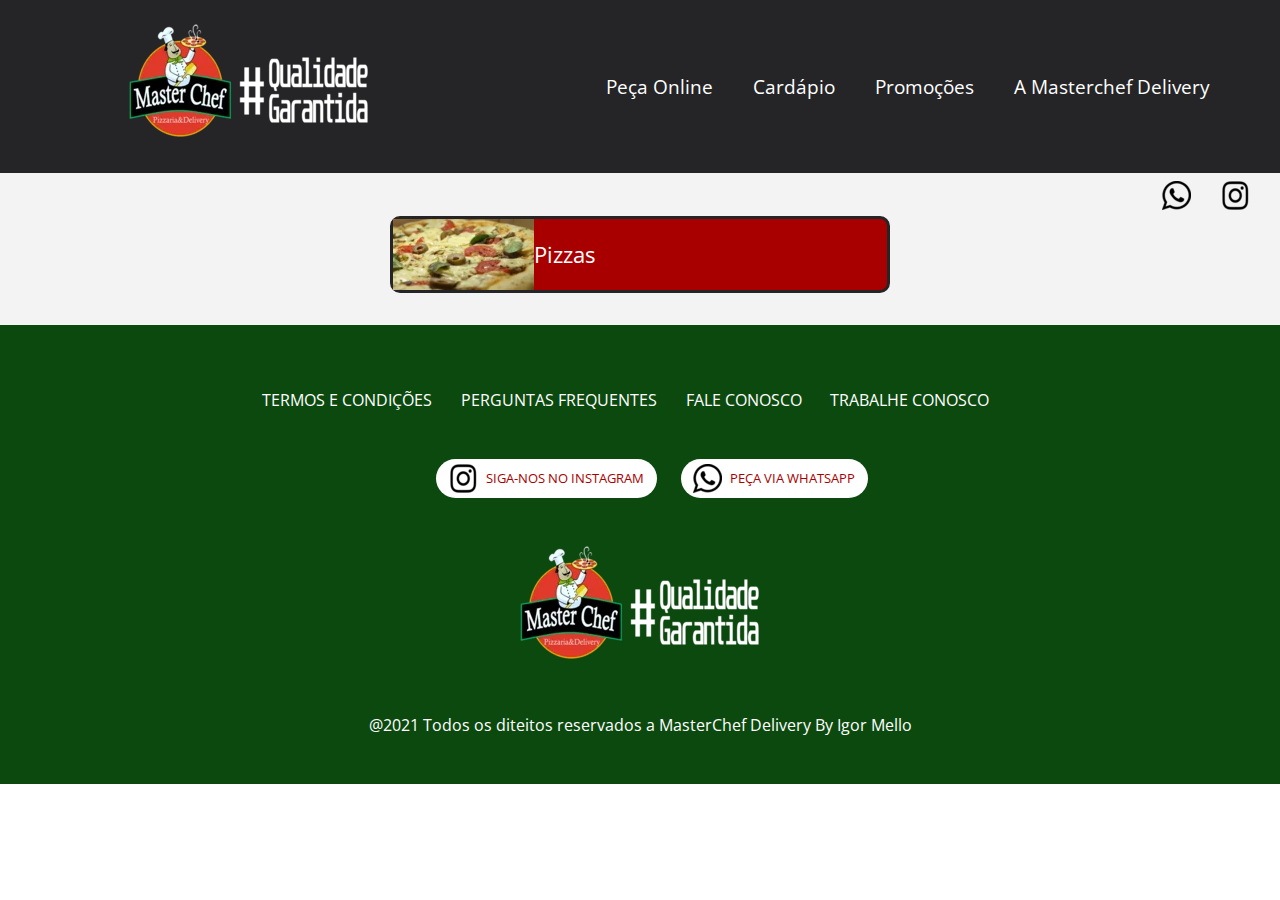
<file: cardapio.html>
<!DOCTYPE html>
<html lang="pt-BR">
<head>
    <meta charset="UTF-8">
    <meta http-equiv="X-UA-Compatible" content="IE=edge">
    <meta name="viewport" content="width=device-width, initial-scale=1.0">
    <link rel="stylesheet" href="style/main.css">
    <link rel="shortcut icon" href="img/LOGO 2.0.png" type="image/x-icon"/>
    <title>MastercheffDelivery</title>
    <script src="https://code.jquery.com/jquery-3.6.0.min.js" integrity="sha256-/xUj+3OJU5yExlq6GSYGSHk7tPXikynS7ogEvDej/m4="crossorigin="anonymous"></script>
</head>
<body>
<header>
    <header>
        <nav class="nav">
            <div class="logo">
                <a href="index.html"> <img src="img/logo.webp" alt="Logo Masterchef"> </a>
            </div> 
            <button class="hamburguer"></button>
            <ul class="mennu">
                <li><a href="https://api.whatsapp.com/message/AZ2OH4GBVG3QP1" target="_blank">Peça Online</a></li>
                <li><a href="cardapio.html" >Cardápio</a></li>
                <li><a href="#" >Promoções</a></li>
                <li><a href="historia.html" >A Masterchef Delivery</a></li>
            </ul>
        </nav>    
</header>
<section class="redes">
<a href="https://api.whatsapp.com/message/AZ2OH4GBVG3QP1" target="_blank">
    <img  class="imgredes" src="img/whatsapp.webp"   alt="Logo Masterchef">
</a> 
<a href="https://www.instagram.com/mastercheffdelivery/" target="_blank">
    <img class="imgredes" src="img/instagram.webp"  alt="Logo Masterchef">
</a>  
</section>
<section class="pizzas">
    <nav  class="cardapio">
            <a href="pizzas.html">
            <img src="img/pizzas.webp">
            <p>Pizzas</p>
            </a>
    </nav>
</section>

<!--footer initial-->
<footer>
    <nav class="menu-footer">
        <a class="l-footer" href="#">Termos e condições</a>
        <a class="l-footer" href= "#">Perguntas Frequentes</a>
        <a class="l-footer" href="#">Fale conosco</a>
        <a class="l-footer" href="#">Trabalhe conosco</a>
    </nav>
    <nav class="footer-social-media">
        <a class="social-media" href="https://www.instagram.com/mastercheffdelivery/">
            <img src="img/instagram.webp">
            <P>Siga-nos no Instagram</P>
        </a>
        <a class="social-media" href="https://api.whatsapp.com/message/AZ2OH4GBVG3QP1">
            <img src="img/whatsapp.webp">
            <p>Peça via WhatsApp</p>
        </a>
    </nav>
    <a class="img-footer" href="#">
        <img src="img/logo.webp">
    </a>
    <div class="copyright">
        <p>@2021 Todos os diteitos reservados a <a class="copyright-a" href="#">MasterChef Delivery</a> By <a class="copyright-a" href="#">Igor Mello</a></p>
    </div>
</footer>
</body>
<script src="js/script.js"></script>
</file>
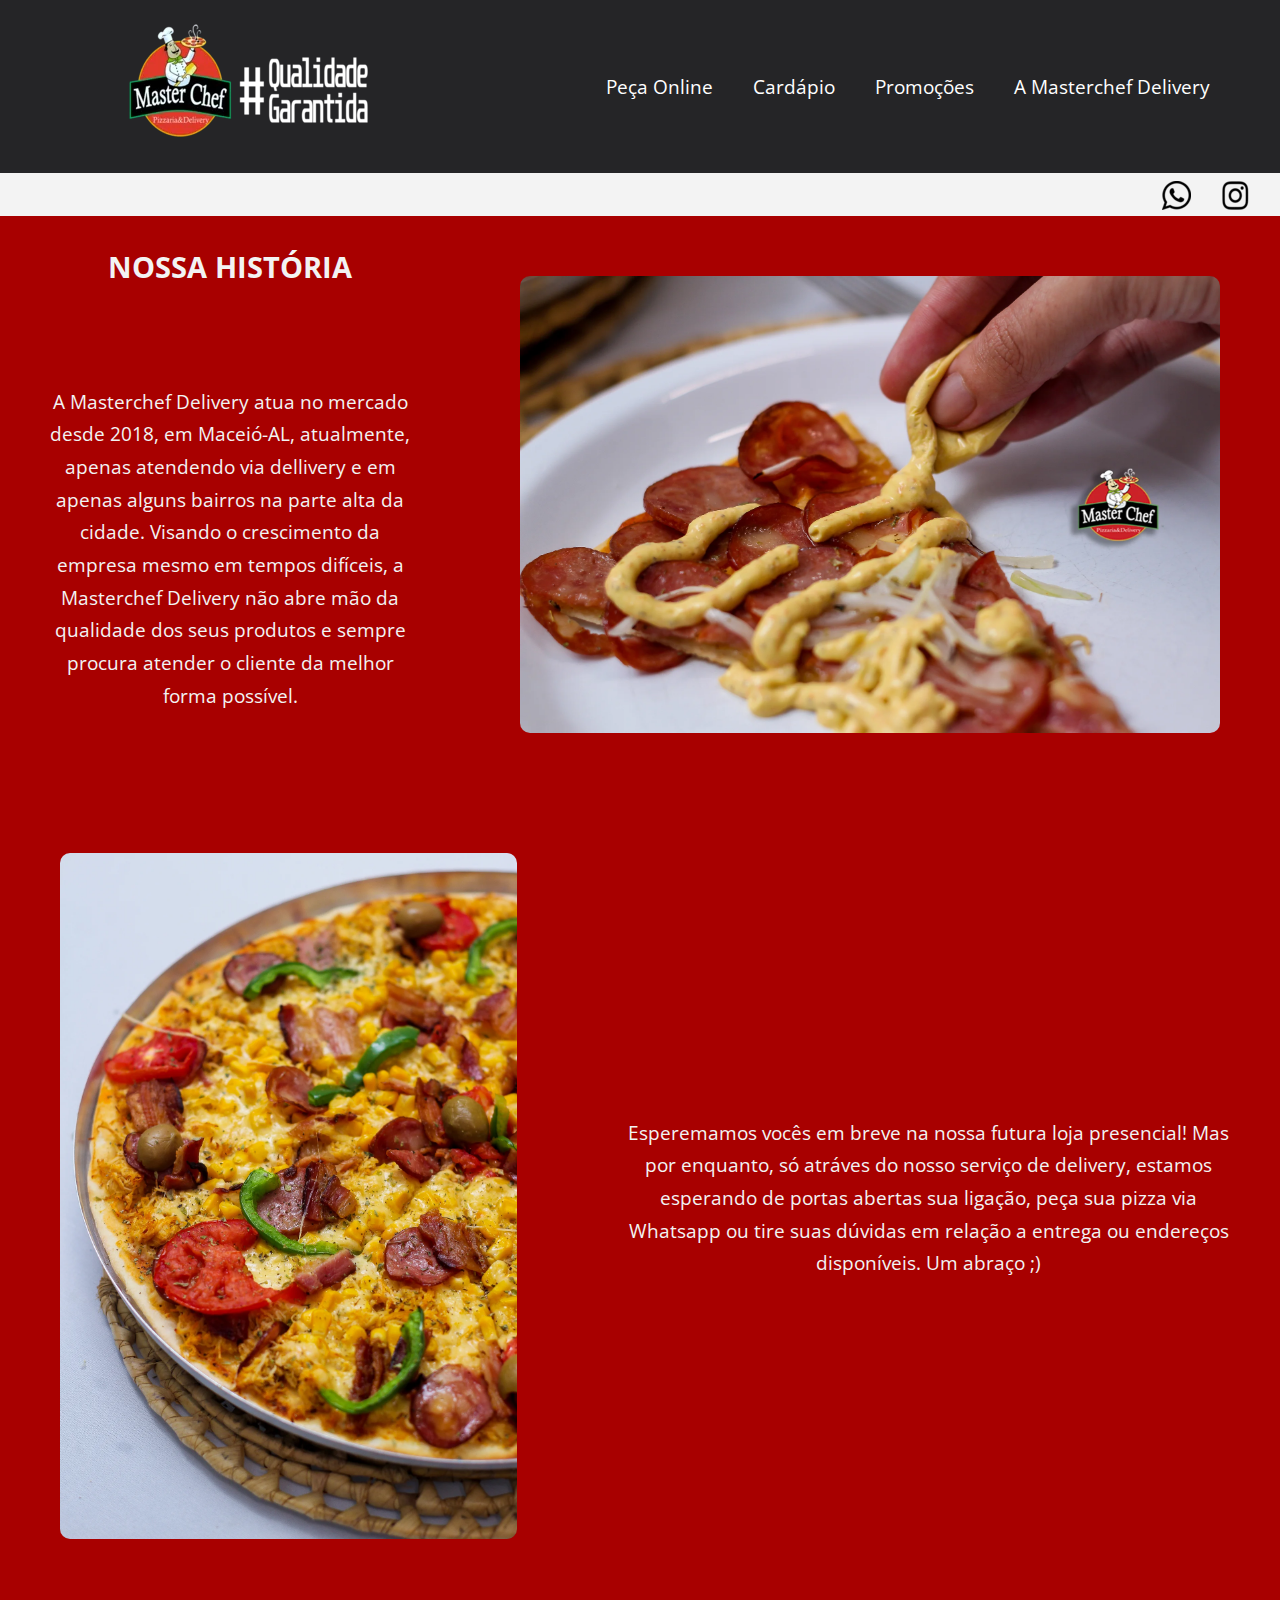
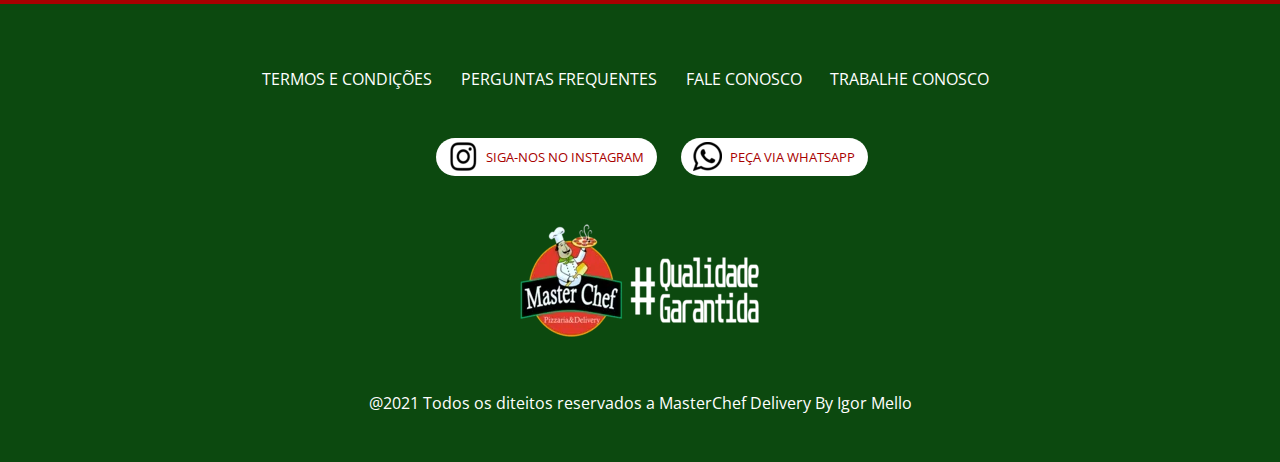
<file: historia.html>
<!DOCTYPE html>
<html lang="pt-BR">
<head>
    <meta charset="UTF-8">
    <meta http-equiv="X-UA-Compatible" content="IE=edge">
    <meta name="viewport" content="width=device-width, initial-scale=1.0">
    <link rel="stylesheet" href="style/main.css">
    <link rel="shortcut icon" href="img/LOGO 2.0.png" type="image/x-icon"/>
    <title>MastercheffDelivery</title>
    <script src="https://code.jquery.com/jquery-3.6.0.min.js" integrity="sha256-/xUj+3OJU5yExlq6GSYGSHk7tPXikynS7ogEvDej/m4="crossorigin="anonymous"></script>
</head>
<body>
    <header>
        <nav class="nav">
            <div class="logo">
                <a href="index.html"> <img src="img/logo.webp" alt="Logo Masterchef"> </a>
            </div> 
            <button class="hamburguer"></button>
            <ul class="mennu">
                <li><a href="https://api.whatsapp.com/message/AZ2OH4GBVG3QP1" target="_blank">Peça Online</a></li>
                <li><a href="cardapio.html" >Cardápio</a></li>
                <li><a href="#" >Promoções</a></li>
                <li><a href="historia.html" >A Masterchef Delivery</a></li>
            </ul>
        </nav>    
    </header>
    <section class="redes">
        <a href="https://api.whatsapp.com/message/AZ2OH4GBVG3QP1" target="_blank">
            <img  class="imgredes" src="img/whatsapp.webp"   alt="Logo Masterchef">
        </a> 
        <a href="https://www.instagram.com/mastercheffdelivery/" target="_blank">
            <img class="imgredes" src="img/instagram.webp"  alt="Logo Masterchef">
        </a>  
    </section>
    <section class="a-masterchef">
        <div class="fotos">
            <img src="img/historia1.webp" alt="">
        </div>
        <div class="text-h">
            <h1>Nossa história</h1>
            <p>A Masterchef Delivery atua no mercado desde 2018, em Maceió-AL, atualmente, apenas atendendo via dellivery e em apenas
                alguns bairros na parte alta da cidade. Visando o crescimento da empresa mesmo em tempos difíceis, a Masterchef Delivery não abre mão da qualidade
                dos seus produtos e sempre procura atender o cliente da melhor forma possível.
            </p>
        </div>    
    </section>
    <section class="a-masterchef">
        <div class="text-h">
            <p>Esperemamos vocês em breve na nossa futura loja presencial! Mas por enquanto, só atráves do nosso serviço de delivery, estamos esperando de portas
                abertas sua ligação, peça sua pizza via Whatsapp ou tire suas dúvidas em relação a entrega ou endereços disponíveis. Um abraço ;)
            </p>
        </div>
        <div class="fotos2">
            <img src="img/historia2.webp" alt="">
        </div>    
    </section>



    <footer>
        <nav class="menu-footer">
            <a class="l-footer" href="#">Termos e condições</a>
            <a class="l-footer" href= "#">Perguntas Frequentes</a>
            <a class="l-footer" href="#">Fale conosco</a>
            <a class="l-footer" href="#">Trabalhe conosco</a>
        </nav>
        <nav class="footer-social-media">
            <a class="social-media" href="https://www.instagram.com/mastercheffdelivery/">
                <img src="img/instagram.webp">
                <P>Siga-nos no Instagram</P>
            </a>
            <a class="social-media" href="https://api.whatsapp.com/message/AZ2OH4GBVG3QP1">
                <img src="img/whatsapp.webp">
                <p>Peça via WhatsApp</p>
            </a>
        </nav>
        <a class="img-footer" href="index.html">
            <img src="img/logo.webp">
        </a>
        <div class="copyright">
            <p>@2021 Todos os diteitos reservados a <a class="copyright-a" href="#">MasterChef Delivery</a> By <a class="copyright-a" href="#">Igor Mello</a></p>
        </div>
    </footer>
</body>
<script src="js/script.js"></script>
</html>
</file>
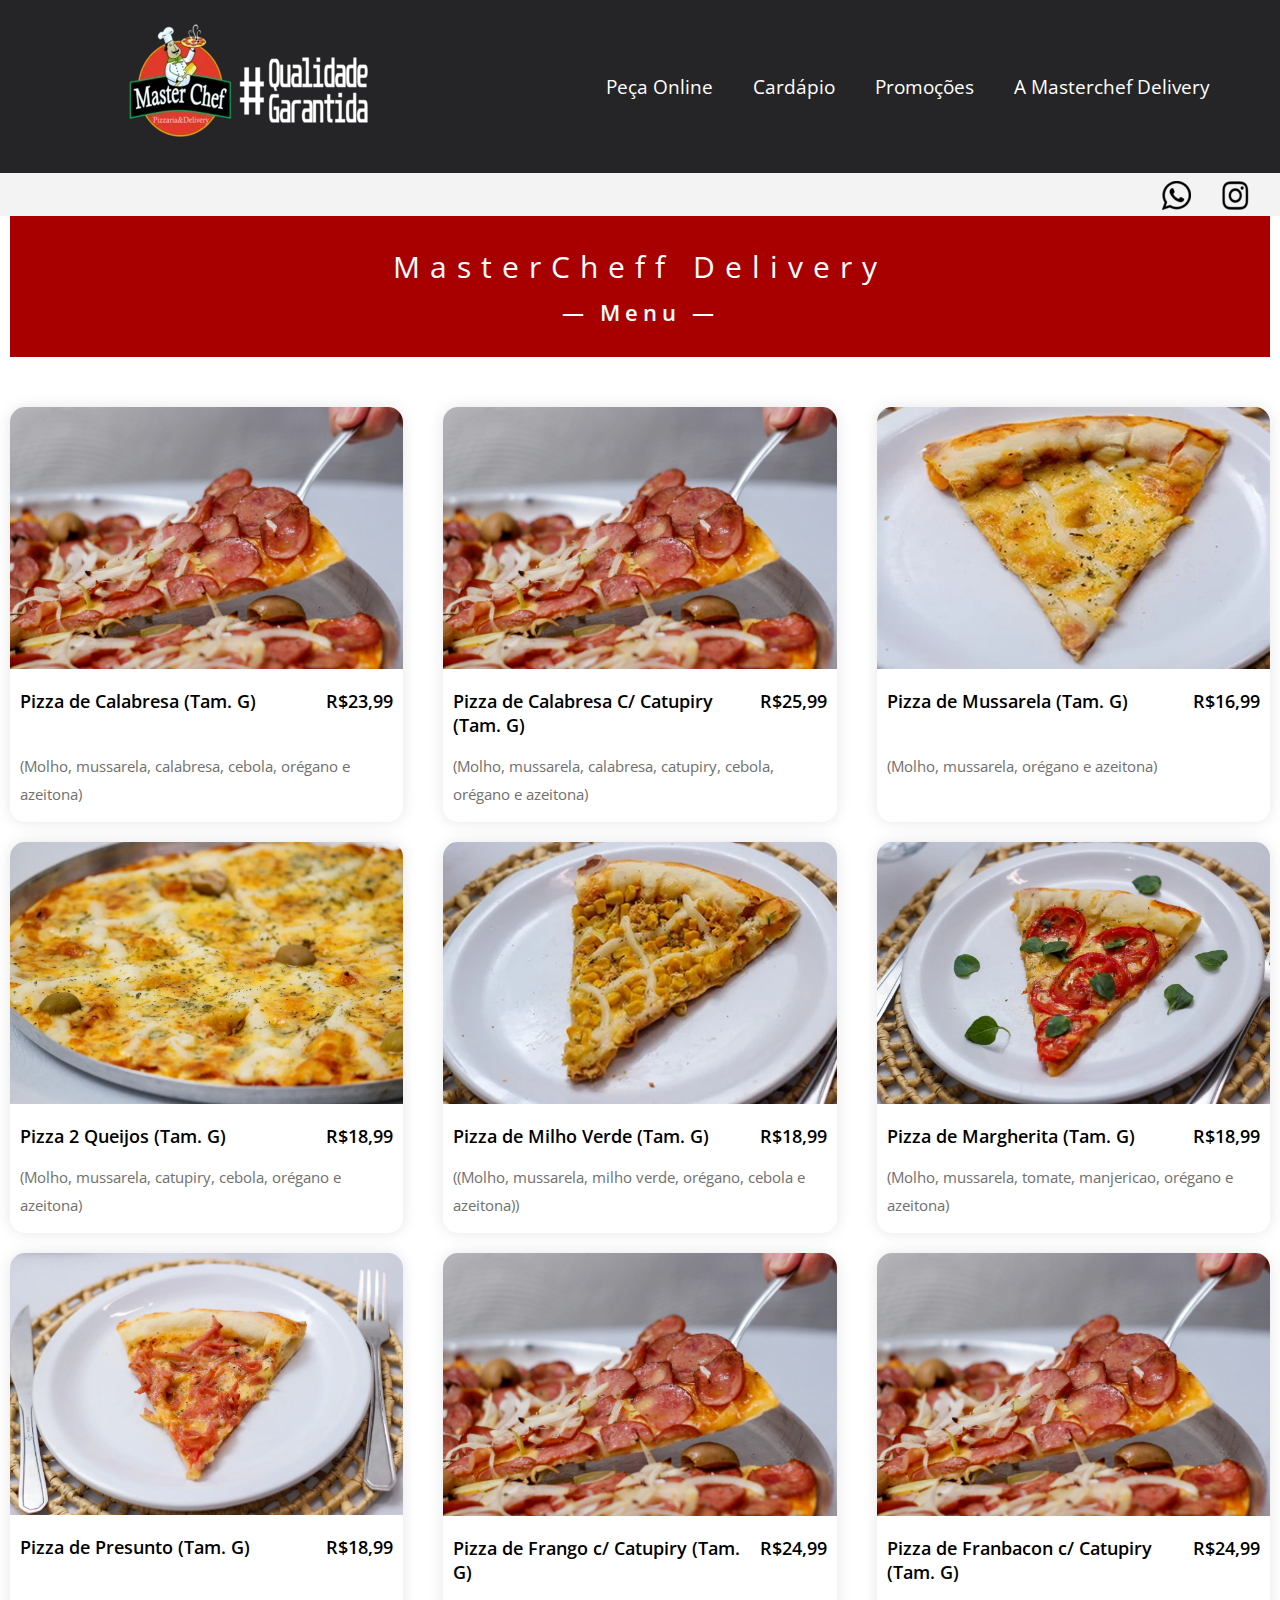
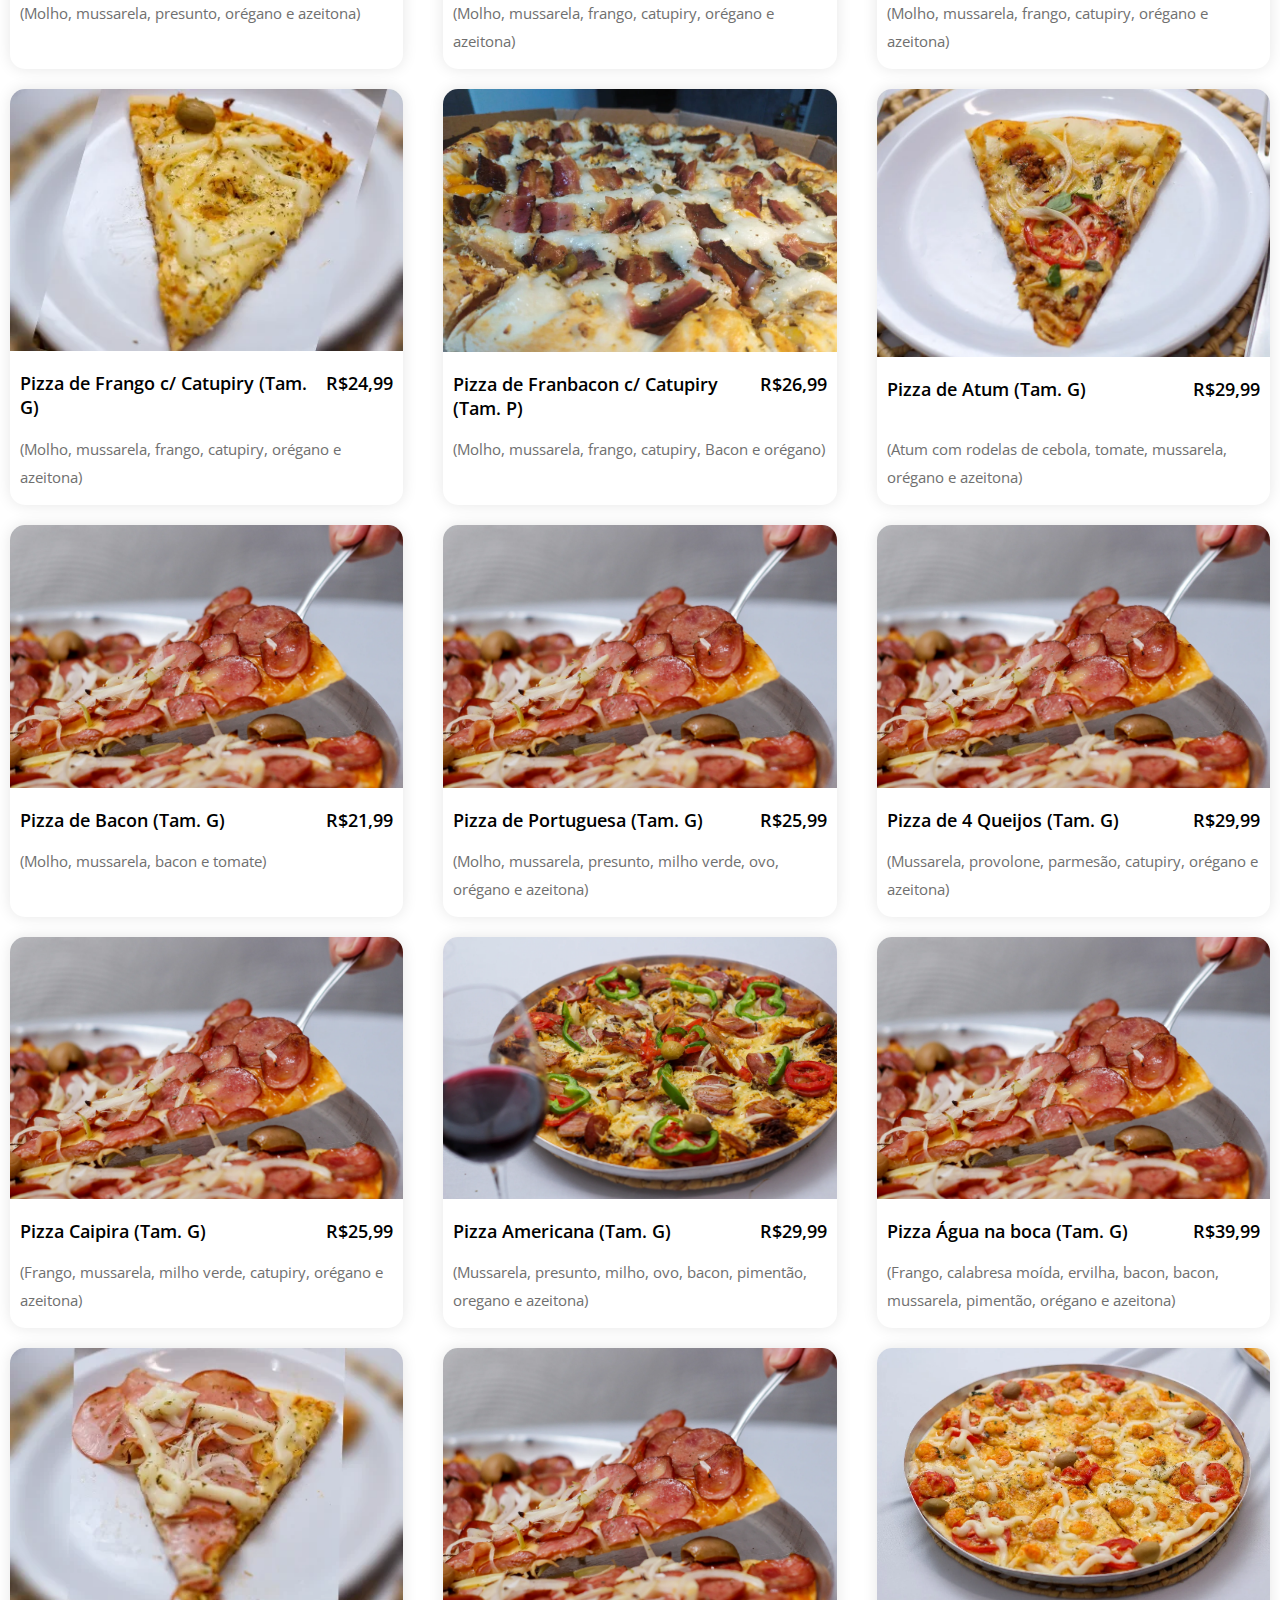
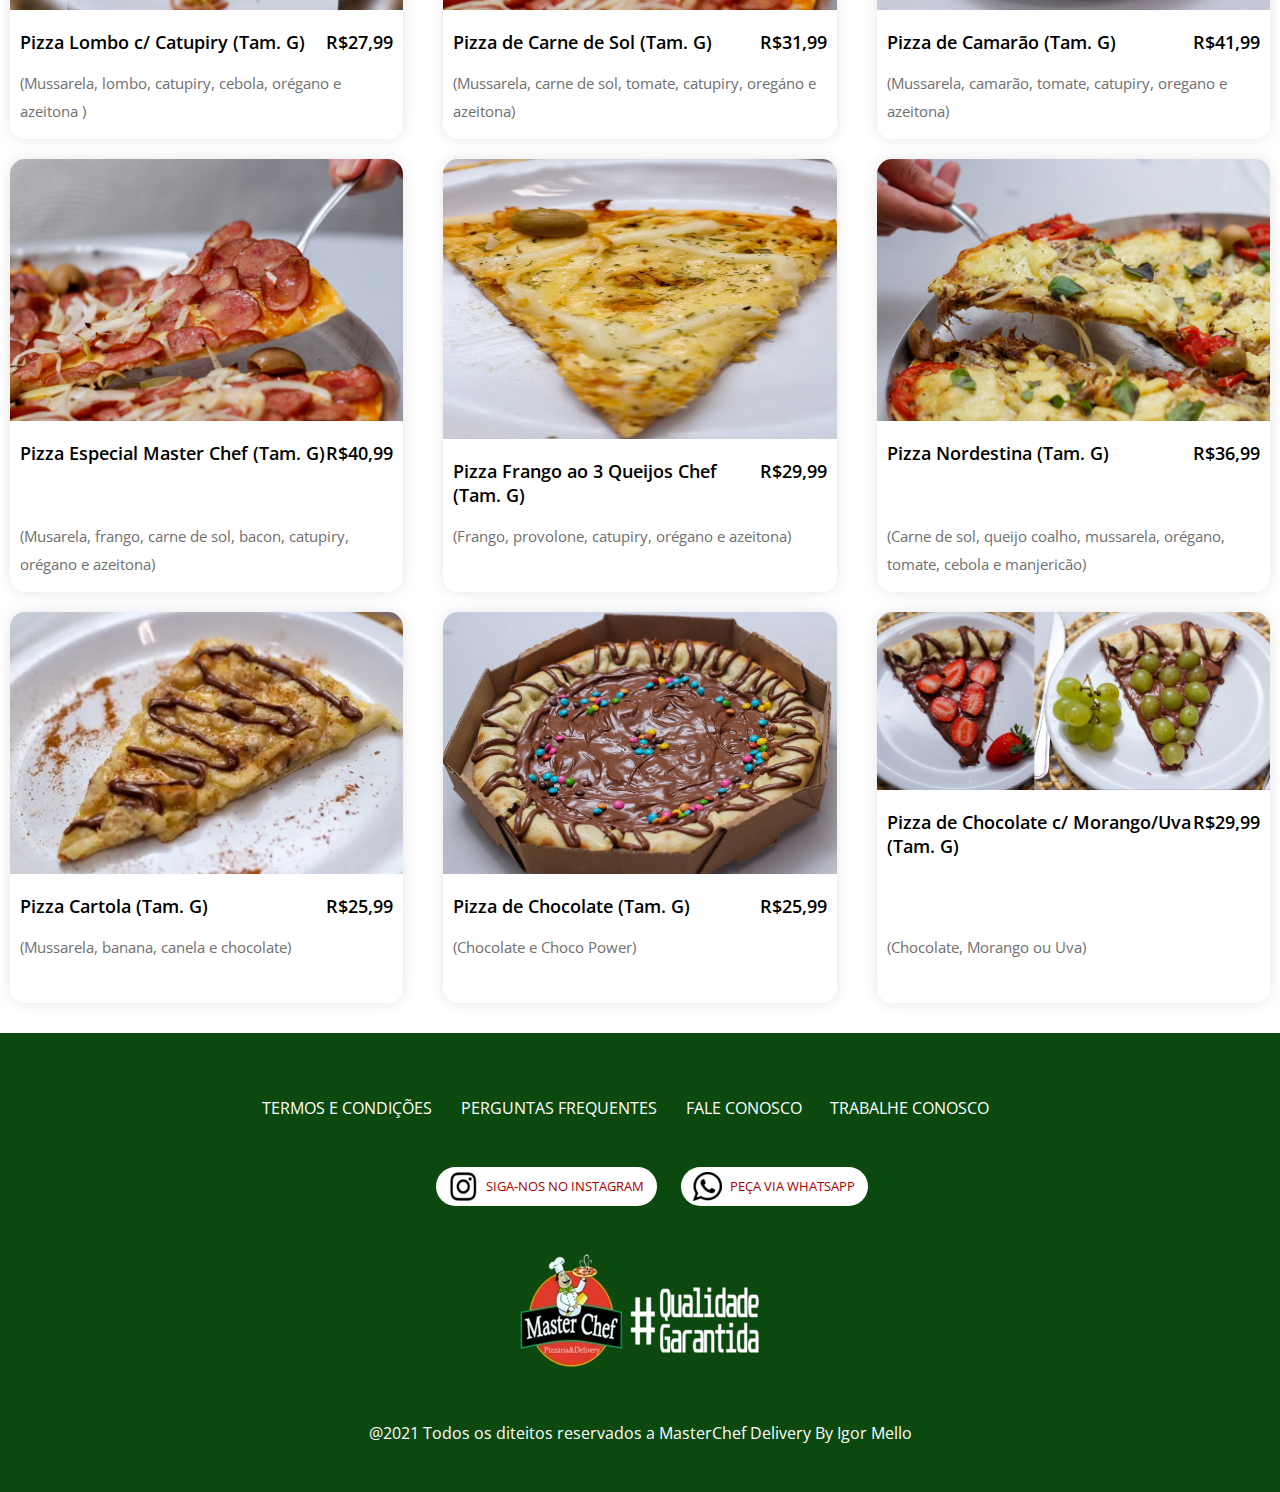
<file: pizzas.html>
<!DOCTYPE html>
<html lang="pt-BR">
<head>
    <meta charset="UTF-8">
    <meta http-equiv="X-UA-Compatible" content="IE=edge">
    <meta name="viewport" content="width=device-width, initial-scale=1.0">
    <link rel="stylesheet" href="style/main.css">
    <link rel="shortcut icon" href="img/LOGO 2.0.png" type="image/x-icon"/>
    <title>MastercheffDelivery</title>
    <script src="https://code.jquery.com/jquery-3.6.0.min.js" integrity="sha256-/xUj+3OJU5yExlq6GSYGSHk7tPXikynS7ogEvDej/m4="crossorigin="anonymous"></script>
</head>
<body>
    <header>
        <nav class="nav">
            <div class="logo">
                <a href="index.html"> <img src="img/logo.webp" alt="Logo Masterchef"> </a>
            </div> 
            <button class="hamburguer"></button>
            <ul class="mennu">
                <li><a href="https://api.whatsapp.com/message/AZ2OH4GBVG3QP1" target="_blank">Peça Online</a></li>
                <li><a href="cardapio.html" >Cardápio</a></li>
                <li><a href="#" >Promoções</a></li>
                <li><a href="historia.html" >A Masterchef Delivery</a></li>
            </ul>
        </nav>    
    </header>   
<section class="redes">
    <a href="https://api.whatsapp.com/message/AZ2OH4GBVG3QP1" target="_blank">
        <img  class="imgredes" src="img/whatsapp.webp"   alt="Logo Masterchef">
    </a> 
    <a href="https://www.instagram.com/mastercheffdelivery/" target="_blank">
        <img class="imgredes" src="img/instagram.webp"  alt="Logo Masterchef">
    </a>  
</section>
<div class="menu">
    <div class="heading">
        <h1>MasterCheff Delivery</h1>
        <h3>&mdash; Menu &mdash;</h3>
    </div>
    
    <div class="food-items">
        <img src="img/IMG_4.webp">
        <div class="details">
            <div class="details-sub">
                <h5>Pizza de Calabresa (Tam. G)</h5>
                <h5 class="price">R$23,99</h5>
            </div>
            <p>(Molho, mussarela, calabresa, cebola, orégano e azeitona)</p>
        </div>
    </div>

    <div class="food-items">
        <img src="img/IMG_4.webp">
        <div class="details">
            <div class="details-sub">
                <h5>Pizza de Calabresa C/ Catupiry (Tam. G)</h5>
                <h5 class="price">R$25,99</h5>
            </div>
            <p>(Molho, mussarela, calabresa, catupiry, cebola, orégano e azeitona)</p>
        </div>
    </div>

    <div class="food-items">
        <img src="img/mussarela.webp">
        <div class="details">
            <div class="details-sub">
                <h5>Pizza de Mussarela (Tam. G)</h5>
                <h5 class="price">R$16,99</h5>
            </div>
            <p>(Molho, mussarela, orégano e azeitona)</p>
        </div>
    </div>

    <div class="food-items">
        <img src="img/2 queijos.webp">
        <div class="details">
            <div class="details-sub">
                <h5>Pizza 2 Queijos (Tam. G)</h5>
                <h5 class="price">R$18,99</h5>
            </div>
            <p>(Molho, mussarela, catupiry, cebola, orégano e azeitona)</p>
        </div>
    </div>

    <div class="food-items">
        <img src="img/milho.webp">
        <div class="details">
            <div class="details-sub">
                <h5>Pizza de Milho Verde (Tam. G)</h5>
                <h5 class="price">R$18,99</h5>
            </div>
            <p>((Molho, mussarela, milho verde,  orégano, cebola e azeitona))</p>
        </div>
    </div>

    <div class="food-items">
        <img src="img/margherita.webp">
        <div class="details">
            <div class="details-sub">
                <h5>Pizza de Margherita (Tam. G)</h5>
                <h5 class="price">R$18,99</h5>
            </div>
            <p>(Molho, mussarela, tomate, manjericao, orégano e azeitona)</p>
        </div>
    </div>

    <div class="food-items">
        <img src="img/presunto.webp">
        <div class="details">
            <div class="details-sub">
                <h5>Pizza de Presunto (Tam. G)</h5>
                <h5 class="price">R$18,99</h5>
            </div>
            <p>(Molho, mussarela, presunto, orégano e azeitona)</p>
        </div>
    </div>

    <div class="food-items">
        <img src="img/IMG_4.webp">
        <div class="details">
            <div class="details-sub">
                <h5>Pizza de Frango c/ Catupiry (Tam. G)</h5>
                <h5 class="price">R$24,99</h5>
            </div>
            <p>(Molho, mussarela, frango, catupiry, orégano e azeitona)</p>
        </div>
    </div>

    <div class="food-items">
        <img src="img/IMG_4.webp">
        <div class="details">
            <div class="details-sub">
                <h5>Pizza de Franbacon c/ Catupiry (Tam. G)</h5>
                <h5 class="price">R$24,99</h5>
            </div>
            <p>(Molho, mussarela, frango, catupiry, orégano e azeitona)</p>
        </div>
    </div>

    <div class="food-items">
        <img src="img/frango c catupiry.webp">
        <div class="details">
            <div class="details-sub">
                <h5>Pizza de Frango c/ Catupiry (Tam. G)</h5>
                <h5 class="price">R$24,99</h5>
            </div>
            <p>(Molho, mussarela, frango, catupiry, orégano e azeitona)</p>
        </div>
    </div>

    <div class="food-items">
        <img src="img/franbacon.webp">
        <div class="details">
            <div class="details-sub">
                <h5>Pizza de Franbacon c/ Catupiry (Tam. P)</h5>
                <h5 class="price">R$26,99</h5>
            </div>
            <p>(Molho, mussarela, frango, catupiry, Bacon e orégano)</p>
        </div>
    </div>

    <div class="food-items">
        <img src="img/atum.webp">
        <div class="details">
            <div class="details-sub">
                <h5>Pizza de Atum (Tam. G)</h5>
                <h5 class="price">R$29,99</h5>
            </div>
            <p>(Atum com rodelas de cebola, tomate, mussarela, orégano e azeitona)</p>
        </div>
    </div>

    <div class="food-items">
        <img src="img/IMG_4.webp">
        <div class="details">
            <div class="details-sub">
                <h5>Pizza de Bacon (Tam. G)</h5>
                <h5 class="price">R$21,99</h5>
            </div>
            <p>(Molho, mussarela, bacon e tomate)</p>
        </div>
    </div>

    <div class="food-items">
        <img src="img/IMG_4.webp">
        <div class="details">
            <div class="details-sub">
                <h5>Pizza de Portuguesa (Tam. G)</h5>
                <h5 class="price">R$25,99</h5>
            </div>
            <p>(Molho, mussarela, presunto, milho verde, ovo, orégano e azeitona)</p>
        </div>
    </div>

    <div class="food-items">
        <img src="img/IMG_4.webp">
        <div class="details">
            <div class="details-sub">
                <h5>Pizza de 4 Queijos (Tam. G)</h5>
                <h5 class="price">R$29,99</h5>
            </div>
            <p>(Mussarela, provolone,  parmesão, catupiry, orégano e azeitona)</p>
        </div>
    </div>

    <div class="food-items">
        <img src="img/IMG_4.webp">
        <div class="details">
            <div class="details-sub">
                <h5>Pizza Caipira (Tam. G)</h5>
                <h5 class="price">R$25,99</h5>
            </div>
            <p>(Frango, mussarela, milho verde, catupiry, orégano e azeitona)</p>
        </div>
    </div>

    <div class="food-items">
        <img src="img/americana.webp">
        <div class="details">
            <div class="details-sub">
                <h5>Pizza Americana (Tam. G)</h5>
                <h5 class="price">R$29,99</h5>
            </div>
            <p>(Mussarela, presunto, milho, ovo, bacon, pimentão, oregano e azeitona)</p>
        </div>
    </div>

    <div class="food-items">
        <img src="img/IMG_4.webp">
        <div class="details">
            <div class="details-sub">
                <h5>Pizza Água na boca (Tam. G)</h5>
                <h5 class="price">R$39,99</h5>
            </div>
            <p>(Frango, calabresa moída, ervilha, bacon,  bacon, mussarela, pimentão, orégano e azeitona)</p>
        </div>
    </div>

    <div class="food-items">
        <img src="img/lombo.webp">
        <div class="details">
            <div class="details-sub">
                <h5>Pizza Lombo c/ Catupiry (Tam. G)</h5>
                <h5 class="price">R$27,99</h5>
            </div>
            <p>(Mussarela, lombo, catupiry, cebola, orégano e azeitona )</p>
        </div>
    </div>

    <div class="food-items">
        <img src="img/IMG_4.webp">
        <div class="details">
            <div class="details-sub">
                <h5>Pizza de Carne de Sol (Tam. G)</h5>
                <h5 class="price">R$31,99</h5>
            </div>
            <p>(Mussarela, carne de sol, tomate, catupiry, oregáno e azeitona)</p>
        </div>
    </div>

    <div class="food-items">
        <img src="img/camarao.webp">
        <div class="details">
            <div class="details-sub">
                <h5>Pizza de Camarão (Tam. G)</h5>
                <h5 class="price">R$41,99</h5>
            </div>
            <p>(Mussarela, camarão, tomate, catupiry, oregano e azeitona)</p>
        </div>
    </div>

    <div class="food-items">
        <img src="img/IMG_4.webp">
        <div class="details">
            <div class="details-sub">
                <h5>Pizza Especial Master Chef (Tam. G)</h5>
                <h5 class="price">R$40,99</h5>
            </div>
            <p>(Musarela, frango, carne de sol, bacon, catupiry, orégano e azeitona)</p>
        </div>
    </div>

    <div class="food-items">
        <img src="img/frango ao 3 queijos.webp"  height="280px">
        <div class="details">
            <div class="details-sub">
                <h5>Pizza Frango ao 3 Queijos Chef (Tam. G)</h5>
                <h5 class="price">R$29,99</h5>
            </div>
            <p>(Frango, provolone, catupiry, orégano e azeitona)</p>
        </div>
    </div>

    <div class="food-items">
        <img src="img/nordestina.webp">
        <div class="details">
            <div class="details-sub">
                <h5>Pizza Nordestina (Tam. G)</h5>
                <h5 class="price">R$36,99</h5>
            </div>
            <p>(Carne de sol, queijo coalho, mussarela, orégano, tomate, cebola e manjericão)</p>
        </div>
    </div>

    <div class="food-items">
        <img src="img/cartola.webp">
        <div class="details">
            <div class="details-sub">
                <h5>Pizza Cartola (Tam. G)</h5>
                <h5 class="price">R$25,99</h5>
            </div>
            <p>(Mussarela, banana, canela e chocolate)</p>
        </div>
    </div>

    <div class="food-items">
        <img src="img/chocolate.webp">
        <div class="details">
            <div class="details-sub">
                <h5>Pizza de Chocolate (Tam. G)</h5>
                <h5 class="price">R$25,99</h5>
            </div>
            <p>(Chocolate e Choco Power)</p>
        </div>
    </div>

    <div class="food-items">
        <img src="img/pizza uva.webp">
        <div class="details">
            <div class="details-sub">
                <h5>Pizza de Chocolate c/ Morango/Uva (Tam. G)</h5>
                <h5 class="price">R$29,99</h5>
            </div>
            <p>(Chocolate, Morango ou Uva)</p>
        </div>
    </div>
</div>

<footer>
    <nav class="menu-footer">
        <a class="l-footer" href="#">Termos e condições</a>
        <a class="l-footer" href= "#">Perguntas Frequentes</a>
        <a class="l-footer" href="#">Fale conosco</a>
        <a class="l-footer" href="#">Trabalhe conosco</a>
    </nav>
    <nav class="footer-social-media">
        <a class="social-media" href="https://www.instagram.com/mastercheffdelivery/">
            <img src="img/instagram.webp">
            <P>Siga-nos no Instagram</P>
        </a>
        <a class="social-media" href="https://api.whatsapp.com/message/AZ2OH4GBVG3QP1">
            <img src="img/whatsapp.webp">
            <p>Peça via WhatsApp</p>
        </a>
    </nav>
    <a class="img-footer" href="index.html">
        <img src="img/logo.webp">
    </a>
    <div class="copyright">
        <p>@2021 Todos os diteitos reservados a <a class="copyright-a" href="#">MasterChef Delivery</a> By <a class="copyright-a" href="#">Igor Mello</a></p>
    </div>
</footer>
</body>
<script src="js/script.js"></script>
</file>
<file: style/main.css>
@import url('https://fonts.googleapis.com/css2?family=Open+Sans&display=swap');
body {
    background-color: #FFF;
    display: flex;
    min-height: 100vh;
    flex-direction: column;
}

* {
    margin: 0;
    padding: 0;
    box-sizing: border-box;
    font-family: 'Open Sans', sans-serif; 
}

header{
    width: 100%;
    background-color: #252527;
    top: 0;
    z-index: 999;
}

footer{
    background-color: #0c490f;
    flex: 1;
}




/* Classes */
/* Header initial */

.logo{
    padding: 1.5rem;
    text-align: center;
    
}

.logo img{
    margin-left: 100px;
}

.nav {
    display: flex;
    justify-content: space-between;
    align-items: center;
}

.mennu{
    display: flex;
    align-items: center;
    margin: 50px;
    padding: 0;
    list-style: none;
}


.mennu a {
    font-size: 1.2rem;
    color: #fff;
    padding: 20px;
    
    text-decoration: none;
    transition: color .4s;
}

.mennu a:hover{
    color: #a80000;
}

.hamburguer{
    width: 30px;
    height: 30px;
  
    background-color: transparent;
    border-radius: 5px;
    border: 0;
  
    position: relative;
    cursor: pointer;
  
    display: none;
  }
  .hamburguer:after{
    content: "";
  
    position: absolute;
    top: 35%;
    left: 15%;
  
    width: 70%;
    height: 5%;
    border-radius: 5px;
  
    background-color: #309839;
  }
  .hamburguer:before{
    content: "";
  
    position: absolute;
    top: 55%;
    left: 15%;
  
    width: 70%;
    height: 8%;
    border-radius: 5px;
    background-color: #309839;
  }

.redes {
    height: 43px;
    display: flex;
    justify-content: flex-end;
    background-color: #F3F3F3;
}

.redes a{
    font-size: 2rem;
    padding: 3px 30px 5px 0;
}

/* header end */

.content{
    height: 100vh;
    /*flex: 1;*/
    display: flex;
    justify-content: center;
    align-items: center;
    background-image: url('../img/background.webp');
    
}

.slider{
   width: 800px;
   height: 500px;
   border-radius: 10px;
   overflow: hidden; 
}

.slides{
    width: 500%;
    height: 500px;
    display: flex;
}

.slides input {
    display: none;
}

.slide{
    width: 20%;
    transition: 2s;
}

.slide img {
    width: 800px;
    height: 500px;
}

.navigation-manual {
    position: absolute;
    width: 800px;
    margin-top: -40px;
    display: flex;
    justify-content: center;
}

.manual-btn {
    border: 2px solid #252527;
    padding: 5px;
    border-radius: 10px;
    cursor: pointer;
    transition: 1s;
}

.manual-btn:not(:last-child) {
    margin-right: 40px;
}

.manual-btn:hover {
    background: #a80000;
}

#radio1:checked ~ .first{
    margin-left: 0;
}

#radio2:checked ~ .first{
    margin-left: -20%;
}

#radio3:checked ~ .first{
    margin-left: -40%;
}

#radio4:checked ~ .first{
    margin-left: -60%;
}

/* CSS for automatic navigation */

.navigation-auto{
    position: absolute;
    display: flex;
    width: 800px;
    justify-content: center;
    margin-top: 460px;
}

.navigation-auto div{
    border: 2px solid #252527;
    padding: 5px;
    border-radius: 10px;
    transition: 1s;
}

.navigation-auto div:not(:last-child){
    margin-right: 40px;
}

#radio1:checked ~ .navigation-auto .auto-btn1{
    background: #a80000;
}

#radio2:checked ~ .navigation-auto .auto-btn2{
    background: #a80000;
}

#radio3:checked ~ .navigation-auto .auto-btn3{
    background: #a80000;
}

#radio4:checked ~ .navigation-auto .auto-btn4{
    background: #a80000;
}

.container {
    display: none;
}

.bloco img {
    width: 380px;
}

.sliderr {
    width: 100%;
}

/* layout inicio */
.layout {
    background-image: url(../img/PIZZARIA\ LAYOUT.webp);
    height: 106vh;
    background-position: center;
    background-repeat: no-repeat;
    background-size: contain;
    background-color: #a80000;
}

#slider-mo {
    display: none;
}

.sliderActive {
    display: none;
}


/* Footer */

.menu-footer {
    display: flex;
    padding-top: 4rem;
    justify-content: center;
}

.menu-footer a{
    text-decoration: none;
    color: #fff;
    text-transform: uppercase;
    padding-bottom: 1.5rem;
    font-size: 1rem;
}

.l-footer {
    padding-right: 1.8rem;
}

.menu-footer a:hover {
    color: #a80000;
    transition: color .6s;

}

.footer-social-media {
    display: flex;
    justify-content: center;
    padding: 1.5rem;
    
}

.social-media {
    display: flex;
    align-items: center;
    font-size: 0.8rem;
    text-decoration: none;
    color: #a80000;
    text-transform: uppercase;
    background-color: #FFF;
    margin-left: 1.5rem;
    padding: 0.3rem;
    border-radius: 20px;
}

.footer-social-media a:hover {
    background-color: #a80000;
    color: #FFF;
}

.social-media img{
    padding-right: 0.5rem;
    padding-left: 0.5rem;
}

.social-media p{
    padding-right: 0.5rem;
}

.copyright {
    text-decoration: none;
    text-align: center;
    padding: 3rem;
    color: #FFF;
}

.copyright-a{
    text-decoration: none;
    color: #FFF;
}

.img-footer {
   display: flex;
   justify-content: center;
   padding-top: 1.5rem;
}


/* Footer end */
/* cardapio inital */

.pizzas{
    background-color: #F3F3F3;
    display: flex;
    justify-content: center;
    padding-bottom: 2rem;
}

.cardapio {
    background-color: #a80000;
    border-style: solid;
    border-color: #252527;
    display: flex;
    border-radius: 10px;
    width: 500px;
}

.cardapio a {
    text-decoration: none;
    display: flex;
}

.cardapio a p:hover {
    color: #0c490f;
}

.cardapio p {
    font-size: 1.4rem;
    color: #FFF;
    display: flex;
    align-items: center;
}

/* menu inital */
.menu {
    padding: 0 10px 30px 10px;
    display: grid;
    grid-template-columns: repeat( auto-fit, minmax(350px,1fr));
    grid-gap: 20px 40px;
}

.heading {
    background-color: #a80000;
    color: #FFF;
    margin-bottom: 30px;
    padding: 30px 0;
    grid-column: 1/-1;
    text-align: center;
}

.heading h1{
    font-weight: 400;
    font-size: 30px;
    letter-spacing: 10px;
    margin-bottom: 10px;
}

.heading h3 {
    font-weight: 600;
    font-size: 22px;
    letter-spacing: 5px;
}

.food-items {
    display: grid;
    position: relative;
    grid-template-rows: auto 1fr;
    border-radius: 15px;
    box-shadow: 0 0 15px rgba(0,0,0,0.1);
}

.food-items img{
    position: relative;
    width: 100%;
    border-radius: 15px 15px 0 0;
    
}

.details {
    padding: 20px 10px;
    display: grid;
    grid-template-rows: 1fr 50px;
    grid-row-gap: 15px;
}

.details-sub {
    display: grid;
    grid-template-columns: auto auto;
}

.details-sub>h5 {
    font-weight: 600;
    font-size: 18px;
}

.price {
    text-align: right;
}

.details>p {
    color: #6f6f6f;
    font-size: 15px;
    line-height: 28px;
    font-weight: 400;
    align-self: stretch;
}

/* historia initial */

.a-masterchef{
    background-color: #a80000;
    display: flex;
    flex-direction: row-reverse;
    align-items: center;

}

.fotos {
    display: flex;
    padding: 60px;
    
}

.fotos img{
    width: 700px;
    height: 457px;
    border-radius: 10px;
}

.fotos2 {
    padding: 60px;
}

.fotos2 img {
    width: 457px;
    border-radius: 10px;
}

.text-h {
    color: #F3F3F3;
    text-align: center;
}

.text-h h1{
    font-size: 1.8rem;
    text-transform: uppercase;
    padding-bottom: 50px;
}

.text-h p {
    font-size: 1.2rem;
    line-height: 1.7;
    padding: 50px;
}



/* mobile responsive initial*/
@media(max-width: 980px){
    /* geral*/



.hamburguer {
    display: block;
    z-index: 999;
}

.mennu a{
    font-size: 1rem;
}

.mennu {
    position: fixed;
    top: 0;
    right: -100%;
    
    height: 100vh;
    margin: 0;
    background-color: #222;

    width: 100%;
    max-width: 250px;

    padding: 100px 20px;

    flex-direction: column;

}

.mennu li a {
    display: block;
    padding: 10px 15px;
}

.active {
    right: 0;
}

.logo img {
    margin-left: 50px;
}

.redes {
    justify-content: center;
}

.redes a{
    padding-left: 20px;
}

.content {
    display: none;
}

.container {
    display: flex;
}

.layout {
    background-image: url(../img/PIZZARIA\ LAYOUT.webp);
    height: 30vh;
}

.menu-footer {
    display: flex;
    padding-left: 2rem;
    padding-bottom: 1.4rem;
    flex-direction: column;
    align-items: center;
}

/* pag2 */

.pizzas {
    padding-top: 30px;
    padding-bottom: 40px;
}

.cardapio {
    width: 250px;
}

/* pag3*/

.a-masterchef {
    display: flex;
    flex-direction: column-reverse;
    
}

.fotos2 img{
    width: 370px;
}

.fotos img{
    width: 370px;
    height: 400px;
}

.text-h h1{
    padding-top: 100px;
}

.text-h p {
    margin-top: -30px;
}

.text-h p{
    width: 400px;
}

}
</file>
